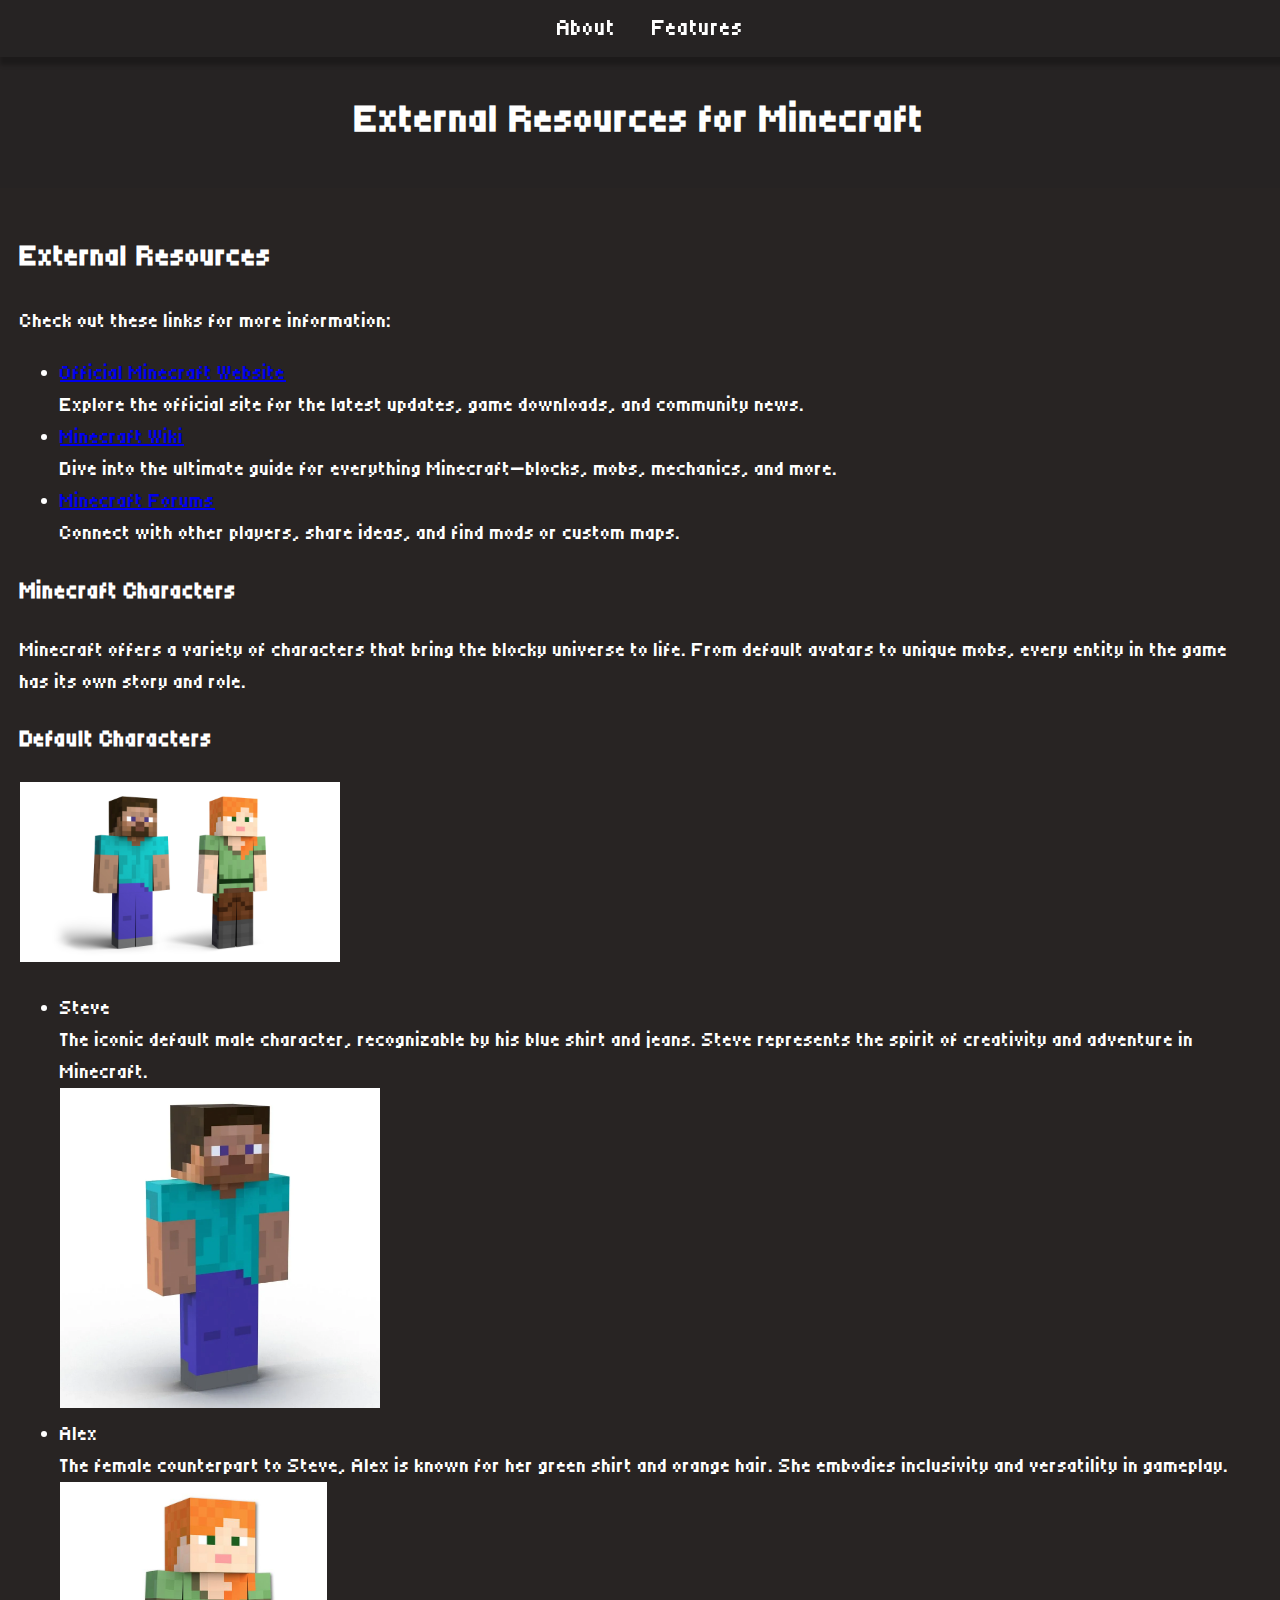
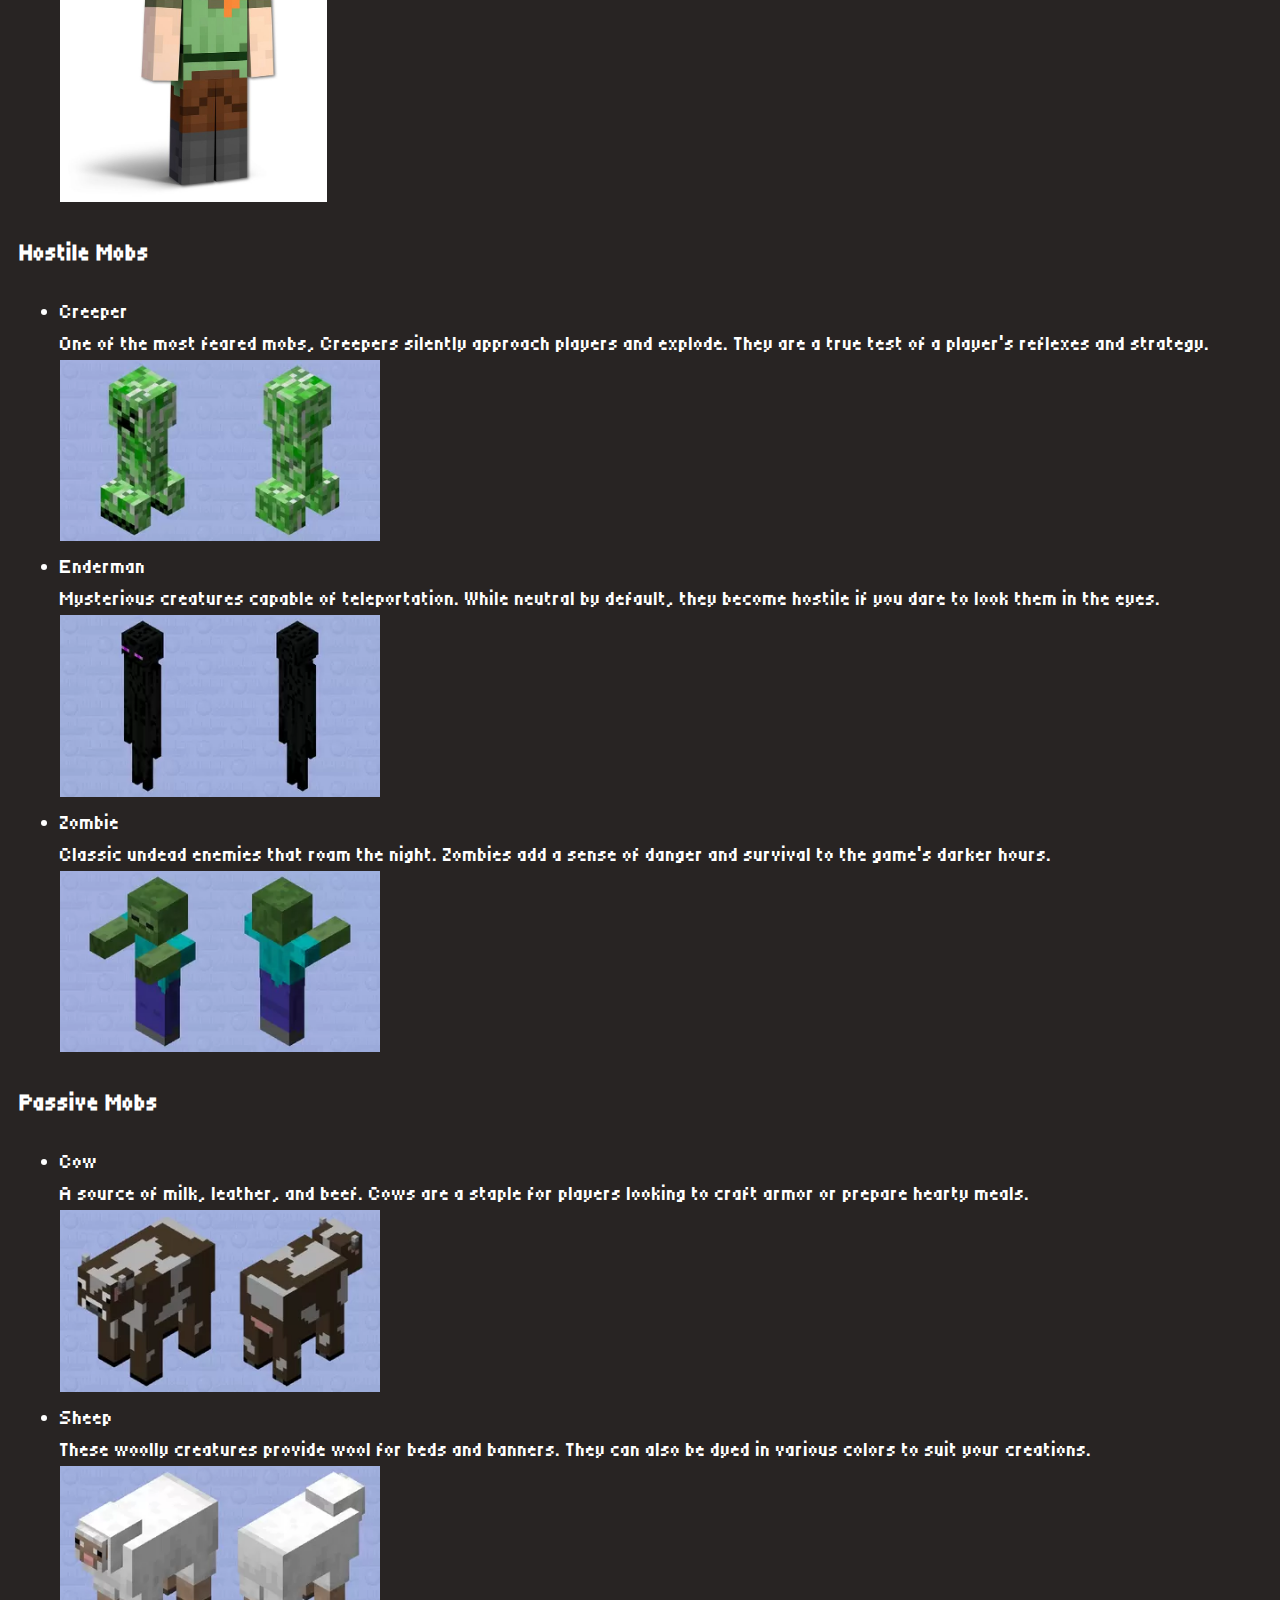
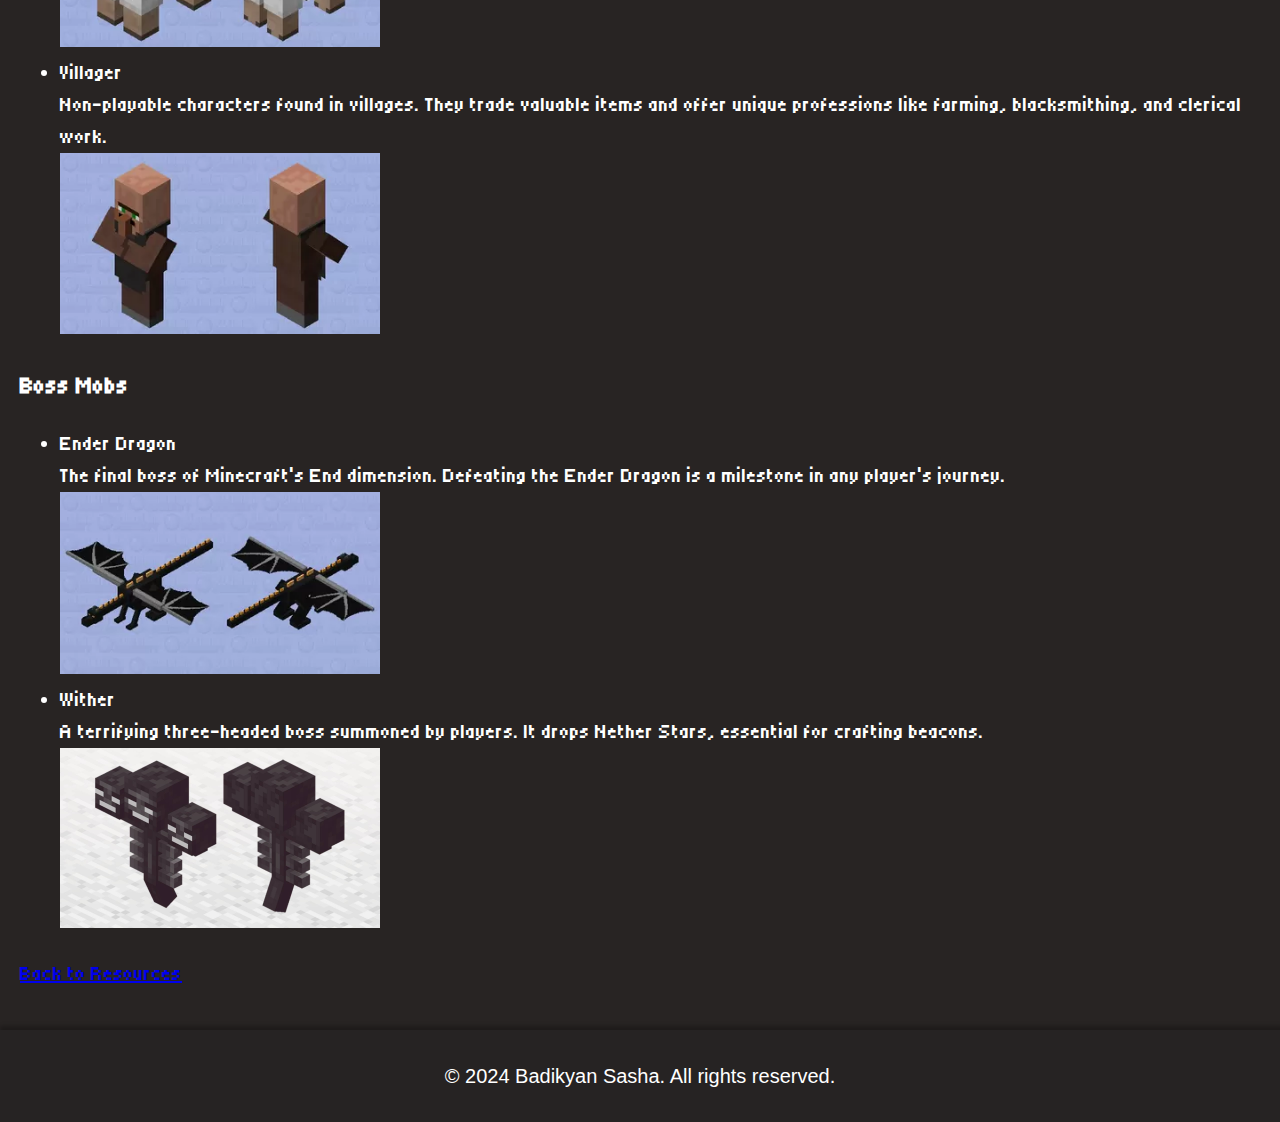
<file: templates/resources.html>
<!-- resources.html -->
<!DOCTYPE html>
<html lang="en">
<head>
    <meta charset="UTF-8">
    <meta name="viewport" content="width=device-width, initial-scale=1.0">
    <meta name="description" content="Find external resources and information about Minecraft.">
    <meta name="keywords" content="Minecraft, resources, wiki, official site">
    <meta name="author" content="Badikyan Sasha">
    <link rel="stylesheet" href="../static/css/style_resources.css">
    <link rel="stylesheet" href="../static/css/style.css">
    <title>Resources - Minecraft</title>
</head>
<body>
    <nav>
        <a href="../index.html">About</a>
        <a href="features.html">Features</a>
    </nav>
    <header>
        <h1>External Resources for Minecraft</h1>
    </header>

    

    <div class="container">
        <section>
            <h2 id="external-resources">External Resources</h2>
            <p>Check out these links for more information:</p>
            <ul>
                <li><a href="https://www.minecraft.net" target="_blank">Official Minecraft Website</a> 
                    <br>Explore the official site for the latest updates, game downloads, and community news.</li>
                <li><a href="https://www.minecraftwiki.net" target="_blank">Minecraft Wiki</a>
                    <br>Dive into the ultimate guide for everything Minecraft—blocks, mobs, mechanics, and more.</li>
                <li><a href="https://www.minecraftforum.net/" target="_blank">Minecraft Forums</a>
                    <br>Connect with other players, share ideas, and find mods or custom maps.</li>
            </ul>

            <h3>Minecraft Characters</h3>
            <p>Minecraft offers a variety of characters that bring the blocky universe to life. From default avatars to unique mobs, every entity in the game has its own story and role.</p>

            <h3>Default Characters</h3>
            <img src="../static/img/Steve&Alex.jpg" class='mob'>
            <ul>
                <li><span>Steve</span><br>
                    The iconic default male character, recognizable by his blue shirt and jeans. Steve represents the spirit of creativity and adventure in Minecraft.
                </li>
                <img src="../static/img/Steve.jpg" class='mob'>
                <li><span>Alex</span><br>
                    The female counterpart to Steve, Alex is known for her green shirt and orange hair. She embodies inclusivity and versatility in gameplay.
                </li>
                <img src="../static/img/Alex.jpg" class='mob'>
            </ul>

            <h3>Hostile Mobs</h3>
            <ul>
                <li><span>Creeper</span><br>
                    One of the most feared mobs, Creepers silently approach players and explode. They are a true test of a player’s reflexes and strategy.
                </li>
                <img src="../static/img/Creeper.jpg" class='mob'>
                <li><span>Enderman</span><br>
                    Mysterious creatures capable of teleportation. While neutral by default, they become hostile if you dare to look them in the eyes.
                </li>
                <img src="../static/img/Enderman.jpg" class='mob'>
                <li><span>Zombie</span><br>
                    Classic undead enemies that roam the night. Zombies add a sense of danger and survival to the game’s darker hours.
                </li>
                <img src="../static/img/Zombie.jpg" class='mob'>
            </ul>

            <h3>Passive Mobs</h3>
            <ul>
                <li><span>Cow</span><br>
                    A source of milk, leather, and beef. Cows are a staple for players looking to craft armor or prepare hearty meals.
                </li>
                <img src="../static/img/Cow.jpg" class='mob'>
                <li><span>Sheep</span><br>
                    These woolly creatures provide wool for beds and banners. They can also be dyed in various colors to suit your creations.
                </li>
                <img src="../static/img/Sheep.jpg" class='mob'>
                <li><span>Villager</span><br>
                    Non-playable characters found in villages. They trade valuable items and offer unique professions like farming, blacksmithing, and clerical work.
                </li>
                <img src="../static/img/Villager.jpg" class='mob'>
            </ul>

            <h3>Boss Mobs</h3>
            <ul>
                <li><span>Ender Dragon</span><br>
                    The final boss of Minecraft’s End dimension. Defeating the Ender Dragon is a milestone in any player’s journey.
                </li>
                <img src="../static/img/ender-dragon.jpg" class='mob'>
                <li><span>Wither</span><br>
                    A terrifying three-headed boss summoned by players. It drops Nether Stars, essential for crafting beacons.
                </li>
                <img src="../static/img/Wither.jpg" class='mob'>
            </ul>

            <a href="#external-resources">Back to Resources</a>
        </section>
    </div>

    <footer>
        <p>&copy; 2024 Badikyan Sasha. All rights reserved.</p>
    </footer>
</body>
</html>
</file>
<file: static/css/style_resources.css>
.mob{
    max-width: 320px;
    max-height: 320px;
}
</file>
<file: static/css/style.css>
@import url('https://fonts.googleapis.com/css2?family=Tiny5&display=swap');


.container {
    padding: 20px;
}

body {
    line-height: 1.6;
    margin: 0;
    padding: 0;
    background-color: #282423;
    color: #fff;
    font-family: "Tiny5", serif;
    font-weight: 400;
    font-style: normal;
    font-size: 20px;
}
header {
    background: rgba(38,36,35,.9);
    color: #fff;
    padding: 10px 0;
    text-align: center;
    margin-top: 50px;
}
nav {
    background: rgba(38,36,35,.9);
    box-shadow: 4px 4px 4px 4px rgba(0,0,0,.25);
    color: white;
    padding: 10px;
    text-align: center;
    position: fixed;
    opacity: 80%;
    width: 100%;
    margin-top: -50px;
    transition: all .4s ease-in-out;
}
nav a {
    color: white;
    margin: 0 15px;
    text-decoration: none;
}
nav img{
    max-width: 222px;
    max-height: 39px;
    float: left;
}
nav div{
    margin-right: 220px;
}
nav:hover{
    opacity: 100%;
    font-size: 23px;
}
nav a:hover{
    font-weight: bold;
    font-size: 24px;
}

footer {
    background: rgba(38,36,35,.9);
    color: white;
    text-align: center;
    padding: 10px 0;
    margin-top: 20px;
    font-family: Arial, sans-serif;
    box-shadow: 4px 0px 4px 4px rgba(0, 0, 0, .25);
}
table {
    width: 100%;
    border-collapse: collapse;
    margin: 20px 0;
}
table, th, td {
    border: 1px solid #ddd;
}
th, td {
    padding: 10px;
    text-align: left;
}
</file>
